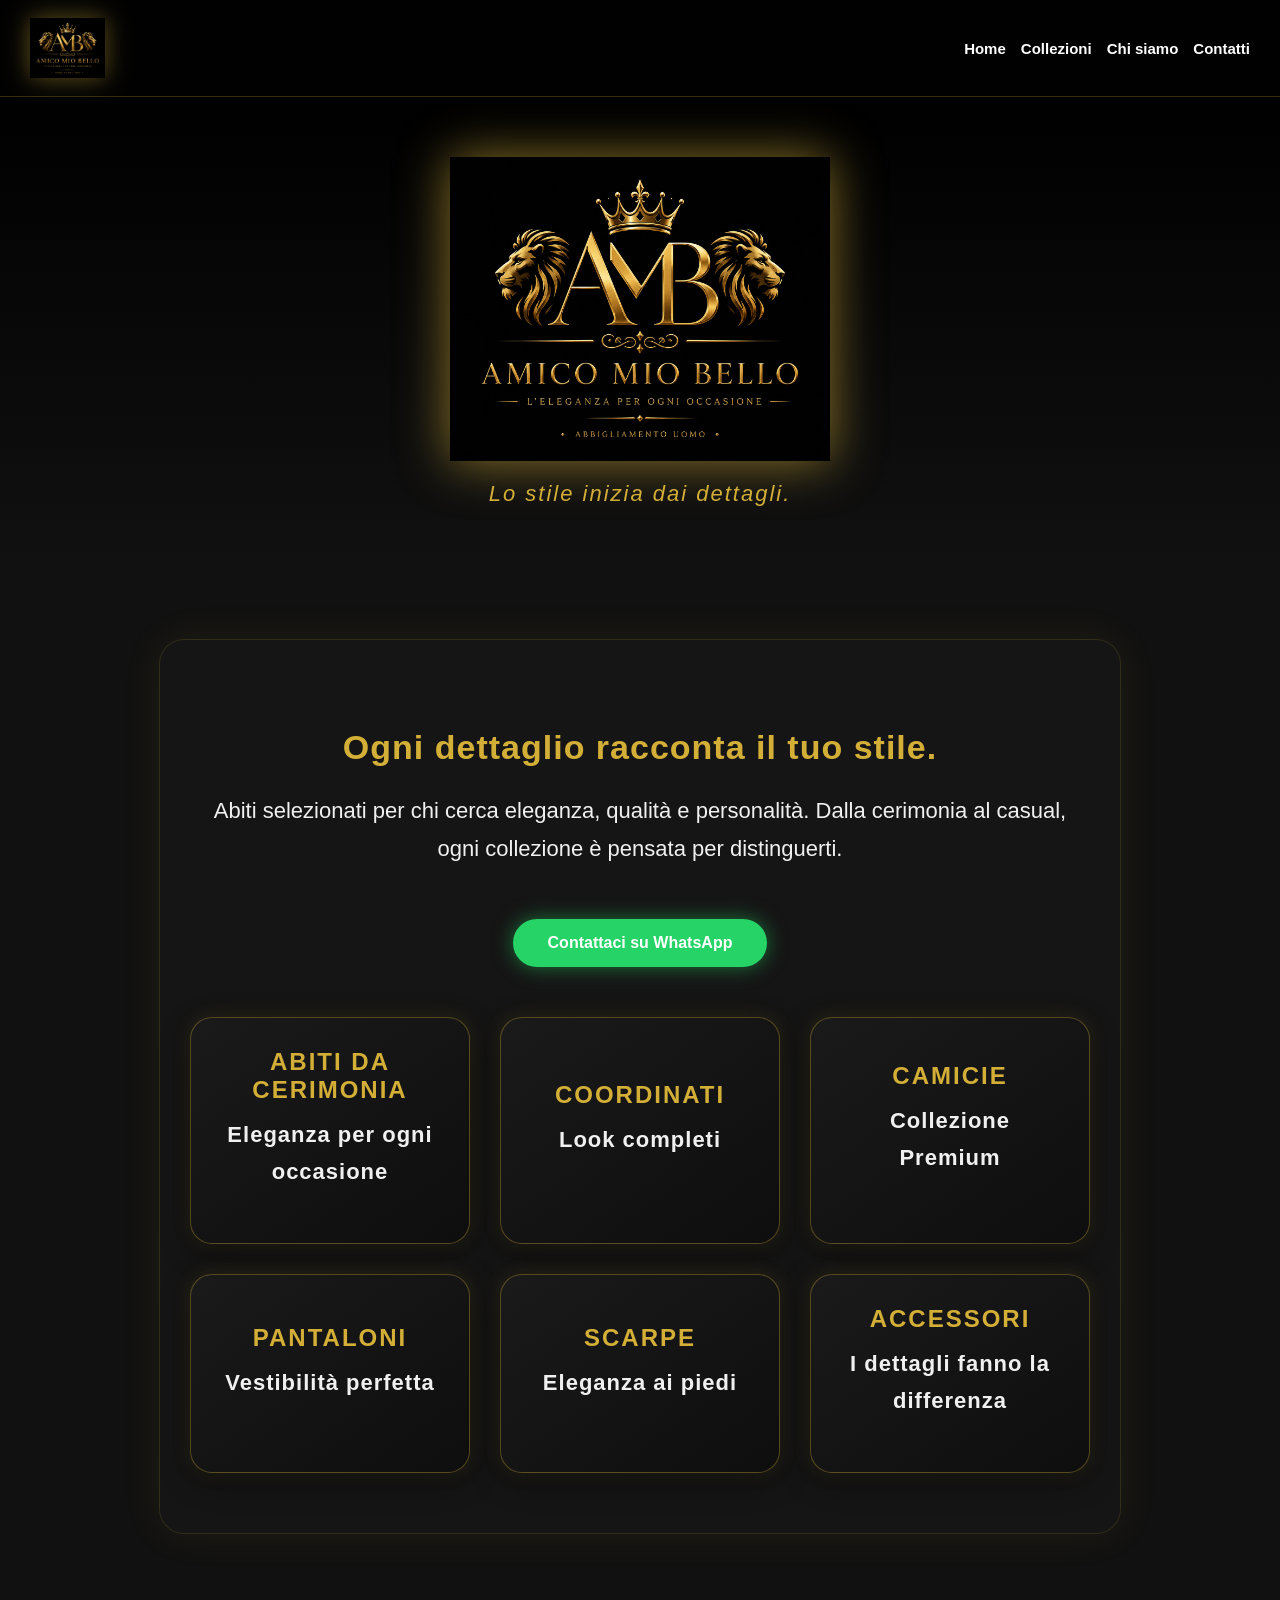
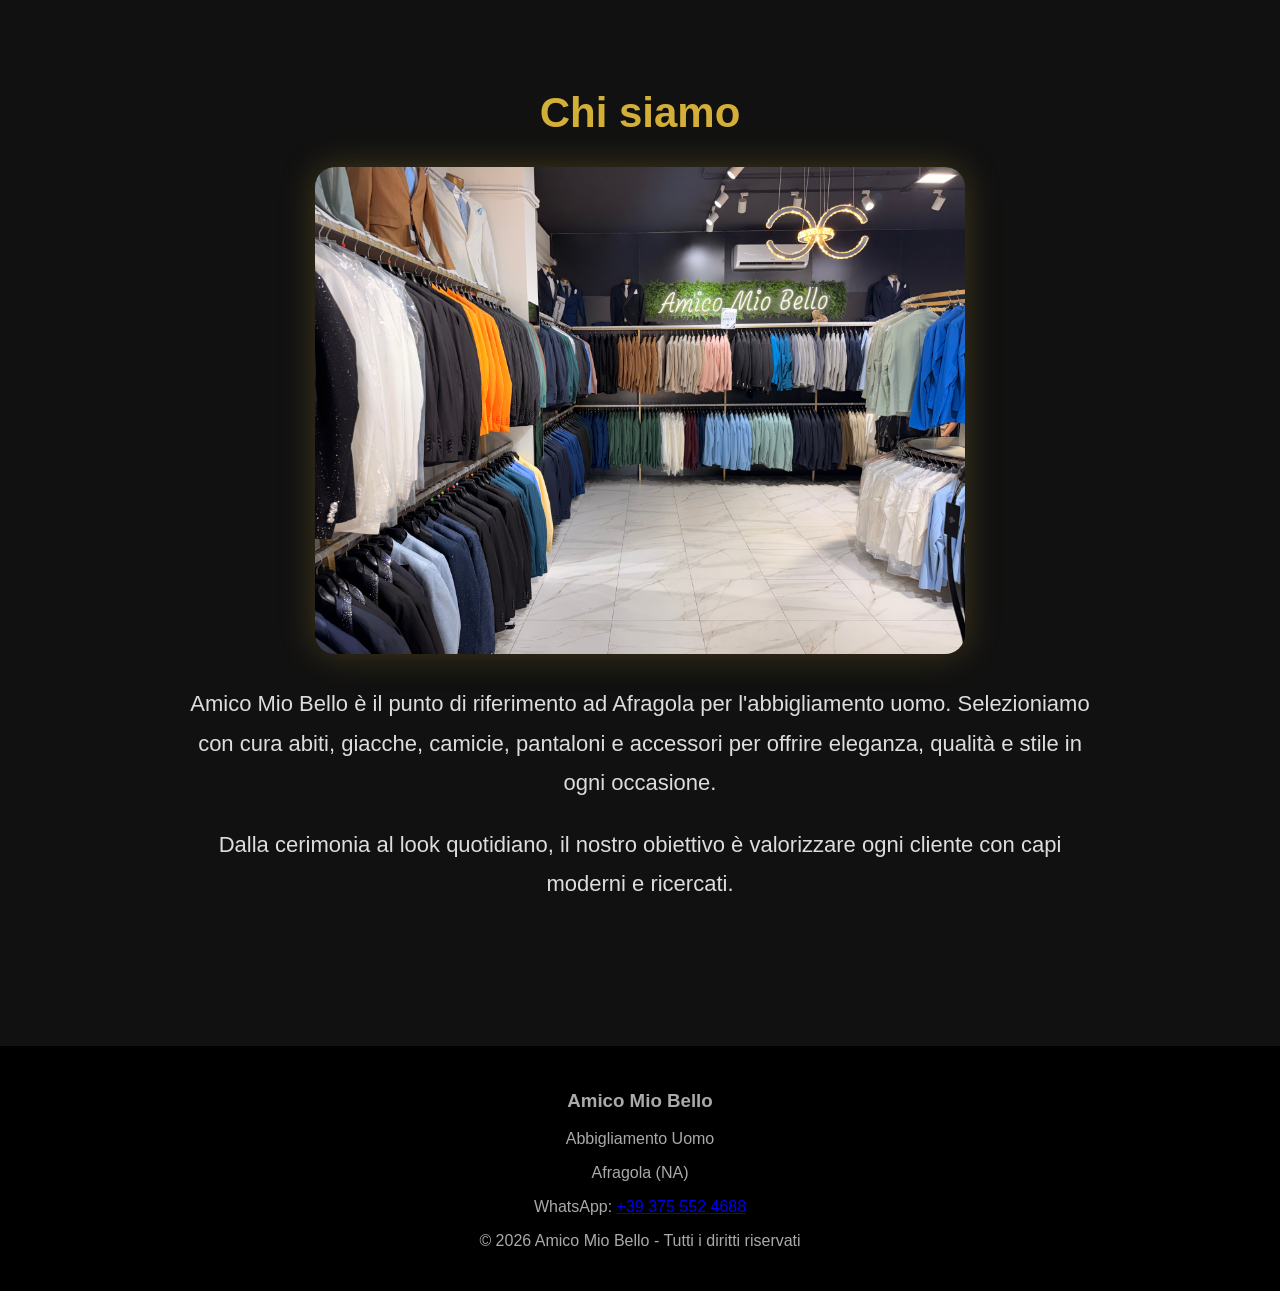
<file: index.html>
<!DOCTYPE html>
<html lang="it">

<head>
<meta charset="UTF-8">
<meta name="viewport" content="width=device-width, initial-scale=1.0">

<title>Amico Mio Bello | Abbigliamento Uomo ad Afragola - Abiti da Cerimonia</title>
<meta name="description" content="Amico Mio Bello è il negozio di abbigliamento uomo ad Afragola. Abiti da cerimonia, completi eleganti, giacche, camicie, pantaloni e accessori.">

<meta name="keywords" content="abbigliamento uomo Afragola, abiti da cerimonia Afragola, completi uomo Napoli, moda uomo">

<meta name="author" content="Amico Mio Bello">

<meta name="robots" content="index, follow">

<meta property="og:title" content="Amico Mio Bello">
<meta property="og:description" content="Moda uomo ad Afragola - Abiti da cerimonia, eleganza e stile.">
<meta property="og:type" content="website">
<link rel="canonical" href="https://amicomiobello.github.io/amicomiobello/">
    
<meta name="google-site-verification" content="rU5QEDh4GgZqlB1x31n1JicQfDYpj7DyCuSbwKamf48" />
<style>

body{
margin:0;
font-family:Arial,Helvetica,sans-serif;
background:#111;
color:white;
}

header{
background:linear-gradient(180deg,#000,#111);
padding:60px 20px 40px;
text-align:center;
}

header img{
width:380px;
max-width:90%;
display:block;
margin:0 auto 20px;
filter:drop-shadow(0 0 25px rgba(212,175,55,.65));
animation:logoEntrance 1.8s ease-out;
transition:transform .4s ease;
}

header img:hover{
transform:scale(1.06);
}

@keyframes logoEntrance{
0%{
opacity:0;
transform:translateY(-40px) scale(.8);
}
60%{
opacity:1;
transform:translateY(8px) scale(1.05);
}
100%{
opacity:1;
transform:translateY(0) scale(1);
}
}

header h1{
margin:15px 0 10px;
font-size:54px;
letter-spacing:4px;
font-weight:800;
animation:logoEntrance 2.2s ease-out;
}

header p{
color:#d4af37;
font-size:20px;
}

.hero{
    max-width:900px;
    margin:70px auto;
    padding:60px 30px;
    text-align:center;
    background:rgba(255,255,255,0.02);
    border:1px solid rgba(212,175,55,.15);
    border-radius:25px;
    box-shadow:0 0 40px rgba(212,175,55,.08);
}
.hero{
max-width:900px;
margin:70px auto;
padding:60px 30px;
text-align:center;
background:rgba(255,255,255,0.02);
border:1px solid rgba(212,175,55,.15);
border-radius:25px;
box-shadow:0 0 40px rgba(212,175,55,.08);

}

.btn{
display:inline-block;
margin-top:30px;
padding:15px 35px;
background:#25D366;
color:white;
text-decoration:none;
border-radius:40px;
font-weight:bold;
box-shadow:0 0 20px rgba(37,211,102,.5);
transition:.3s;
}

.cards{
display:grid;
grid-template-columns:repeat(auto-fit,minmax(240px,1fr));
gap:30px;
margin-top:50px;
max-width:1200px;
margin-left:auto;
margin-right:auto;
}

.card{
display:flex;
justify-content:center;
align-items:center;

min-height:120px;
padding:30px;

background:linear-gradient(145deg,#1a1a1a,#0e0e0e);
border:1px solid rgba(212,175,55,.35);
border-radius:22px;

color:#fff;
font-size:24px;
font-weight:700;
text-decoration:none;
letter-spacing:1px;
text-align:center;

box-shadow:
0 8px 30px rgba(0,0,0,.45),
0 0 18px rgba(212,175,55,.15);

transition:.35s;
cursor:pointer;
}
.card h3{
margin:0;
font-size:24px;
font-weight:700;
letter-spacing:2px;
text-transform:uppercase;
color:#d4af37;
}

.card p{
margin-top:12px;
font-size:16px;
line-height:1.6;
color:#d9d9d9;
}

.card{
flex-direction:column;
}
.card:hover{
transform:translateY(-8px) scale(1.03);
border-color:#d4af37;
color:#d4af37;

box-shadow:
0 15px 40px rgba(0,0,0,.6),
0 0 30px rgba(212,175,55,.45);
}

footer{
background:#000;
padding:25px;
text-align:center;
color:#aaa;
margin-top:50px;
}
.gold-title{
    font-size:58px;
    font-weight:900;
    letter-spacing:8px;
    color:#d4af37;
    text-transform:uppercase;
    text-shadow:
        0 0 8px rgba(212,175,55,.4),
        0 0 18px rgba(212,175,55,.3);
    position:relative;
    display:inline-block;
    animation:goldGlow 3s ease-in-out infinite;
}

.gold-subtitle{
    color:#d4af37;
    font-size:22px;
    letter-spacing:2px;
    margin-top:10px;
    font-style:italic;
}

@keyframes goldGlow{

0%,100%{
text-shadow:
0 0 8px rgba(212,175,55,.35),
0 0 18px rgba(212,175,55,.25);
}

50%{
text-shadow:
0 0 18px rgba(255,215,0,.9),
0 0 35px rgba(255,215,0,.5);
}

}
.gold-drip{
width:220px;
height:14px;
margin:0 auto 18px;
background:
radial-gradient(circle,#d4af37 4px,transparent 5px) 15px 0/60px 14px repeat-x;
animation:dripMove 2.5s ease-in-out infinite;
}

@keyframes dripMove{

0%,100%{
transform:translateY(0);
opacity:.9;
}

50%{
transform:translateY(6px);
opacity:1;
}

}
.hero h2{
    color:#d4af37;
    font-size:34px;
    margin-bottom:25px;
    letter-spacing:1px;
}

.hero p{
    font-size:22px;
    line-height:1.7;
    color:#f0f0f0;
}
.navbar{
position:sticky;
top:0;
z-index:1000;

display:flex;
justify-content:space-between;
align-items:center;

padding:18px 30px;

background:rgba(0,0,0,.92);

backdrop-filter:blur(12px);

border-bottom:1px solid rgba(212,175,55,.25);
}

.logo-nav img{
height:60px;
display:block;
transition:.4s;
filter:drop-shadow(0 0 12px rgba(212,175,55,.45));
}

.logo-nav img:hover{
transform:scale(1.08);
}

.menu{
display:flex;
gap:15px;
align-items:center;
}

.menu a{
color:white;
text-decoration:none;
font-size:15px;
font-weight:600;
white-space:nowrap;
transition:.3s;
}

.menu a:hover{
color:#d4af37;
text-shadow:0 0 12px gold;
}
.about{
    max-width:900px;
    margin:80px auto;
    padding:40px 20px;
    text-align:center;
}

.about h2{
    color:#d4af37;
    font-size:42px;
    margin-bottom:30px;
}

.about img{
    width:100%;
    max-width:650px;
    height:auto;
    display:block;
    margin:0 auto 30px;
    border-radius:20px;
    box-shadow:0 0 35px rgba(212,175,55,.25);
}

.about p{
    color:#ddd;
    font-size:22px;
    line-height:1.8;
}
/* ===== CATALOGO ABITI ===== */

#abiti{
    padding:60px 20px;
    text-align:center;
    background:#111;
}

#abiti h2{
    color:#d4af37;
    font-size:38px;
    margin-bottom:10px;
}

#abiti p{
    color:#ddd;
    margin-bottom:40px;
    font-size:18px;
}

.gallery{
    display:grid;
    grid-template-columns:repeat(auto-fit,minmax(280px,1fr));
    gap:30px;
    max-width:1300px;
    margin:auto;
}

.item{
    background:#1b1b1b;
    border-radius:20px;
    overflow:hidden;
    box-shadow:0 0 20px rgba(212,175,55,.15);
    transition:.3s;
}

.item:hover{
    transform:translateY(-8px);
    box-shadow:0 0 35px rgba(212,175,55,.45);
}

.item img{
    width:100%;
    height:420px;
    object-fit:cover;
    display:block;
}

.item .btn{
    display:block;
    margin:20px;
    padding:15px;
    border-radius:12px;
    background:#25D366;
    color:white;
    text-decoration:none;
    font-weight:bold;
    transition:.3s;
}

.item .btn:hover{
    background:#1ebe5d;
}
.sizes{
    margin:15px 0;
    padding:12px;
    border:1px solid rgba(212,175,55,.25);
    border-radius:12px;
    color:#fff;
    background:#1a1a1a;
    font-size:17px;
    line-height:1.8;
}

.note{
    color:#d4af37;
    font-size:15px;
    font-style:italic;
    margin:10px 20px 20px;
}
</style>
<script type="application/ld+json">
{
  "@context":"https://schema.org",
  "@type":"ClothingStore",
  "name":"Amico Mio Bello",
  "image":"https://amicomiobello.github.io/amicomiobello/0FABD15D-72E4-4ED8-8CBF-34B293FEB72E.png",
  "telephone":"+393755524688",
  "url":"https://amicomiobello.github.io/amicomiobello/",
  "address":{
    "@type":"PostalAddress",
    "addressLocality":"Afragola",
    "addressRegion":"NA",
    "addressCountry":"IT"
  }
}
</script>
</head>

<body>

<nav class="navbar">
    <div class="logo-nav">
    <img src="0FABD15D-72E4-4ED8-8CBF-34B293FEB72E.png" alt="AMB">
</div>

    <div class="menu">
        <a href="#">Home</a>
        <a href="#collezioni">Collezioni</a>
        <a href="#chi">Chi siamo</a>
        <a href="#contatti">Contatti</a>
    </div>
</nav>

<header>

<img src="0FABD15D-72E4-4ED8-8CBF-34B293FEB72E.png" alt="AMB">

<p class="gold-subtitle">Lo stile inizia dai dettagli.</p>

</header>

<div class="hero">

<h2>Ogni dettaglio racconta il tuo stile.</h2>

<p>
Abiti selezionati per chi cerca eleganza, qualità e personalità.
Dalla cerimonia al casual, ogni collezione è pensata per distinguerti.
</p>

<a class="btn" href="https://wa.me/393755524688">
Contattaci su WhatsApp
</a>

<div class="cards">

<a href="abiti-cerimoniali.html" class="card">
    <h3>ABITI DA CERIMONIA</h3>
    <p>Eleganza per ogni occasione</p>
</a>

<a href="#" class="card">
    <h3>COORDINATI</h3>
    <p>Look completi</p>
</a>

<a href="#" class="card">
    <h3>CAMICIE</h3>
    <p>Collezione Premium</p>
</a>

<a href="#" class="card">
    <h3>PANTALONI</h3>
    <p>Vestibilità perfetta</p>
</a>

<a href="#" class="card">
    <h3>SCARPE</h3>
    <p>Eleganza ai piedi</p>
</a>

<a href="#" class="card">
    <h3>ACCESSORI</h3>
    <p>I dettagli fanno la differenza</p>
</a>

</div>

</div>

<section id="chi" class="about">

<h2>Chi siamo</h2>

<img src="IMG_2862.jpeg" alt="Negozio Amico Mio Bello">

<p>
Amico Mio Bello è il punto di riferimento ad Afragola per l'abbigliamento uomo.
Selezioniamo con cura abiti, giacche, camicie, pantaloni e accessori per offrire eleganza, qualità e stile in ogni occasione.
</p>

<p>
Dalla cerimonia al look quotidiano, il nostro obiettivo è valorizzare ogni cliente con capi moderni e ricercati.
</p>

</section>
<footer id="contatti">

<h3>Amico Mio Bello</h3>

<p>Abbigliamento Uomo</p>

<p>Afragola (NA)</p>

<p>WhatsApp: <a href="https://wa.me/393755524688">+39 375 552 4688</a></p>

<p>© 2026 Amico Mio Bello - Tutti i diritti riservati</p>

</footer>

</body>

</html>
</file>
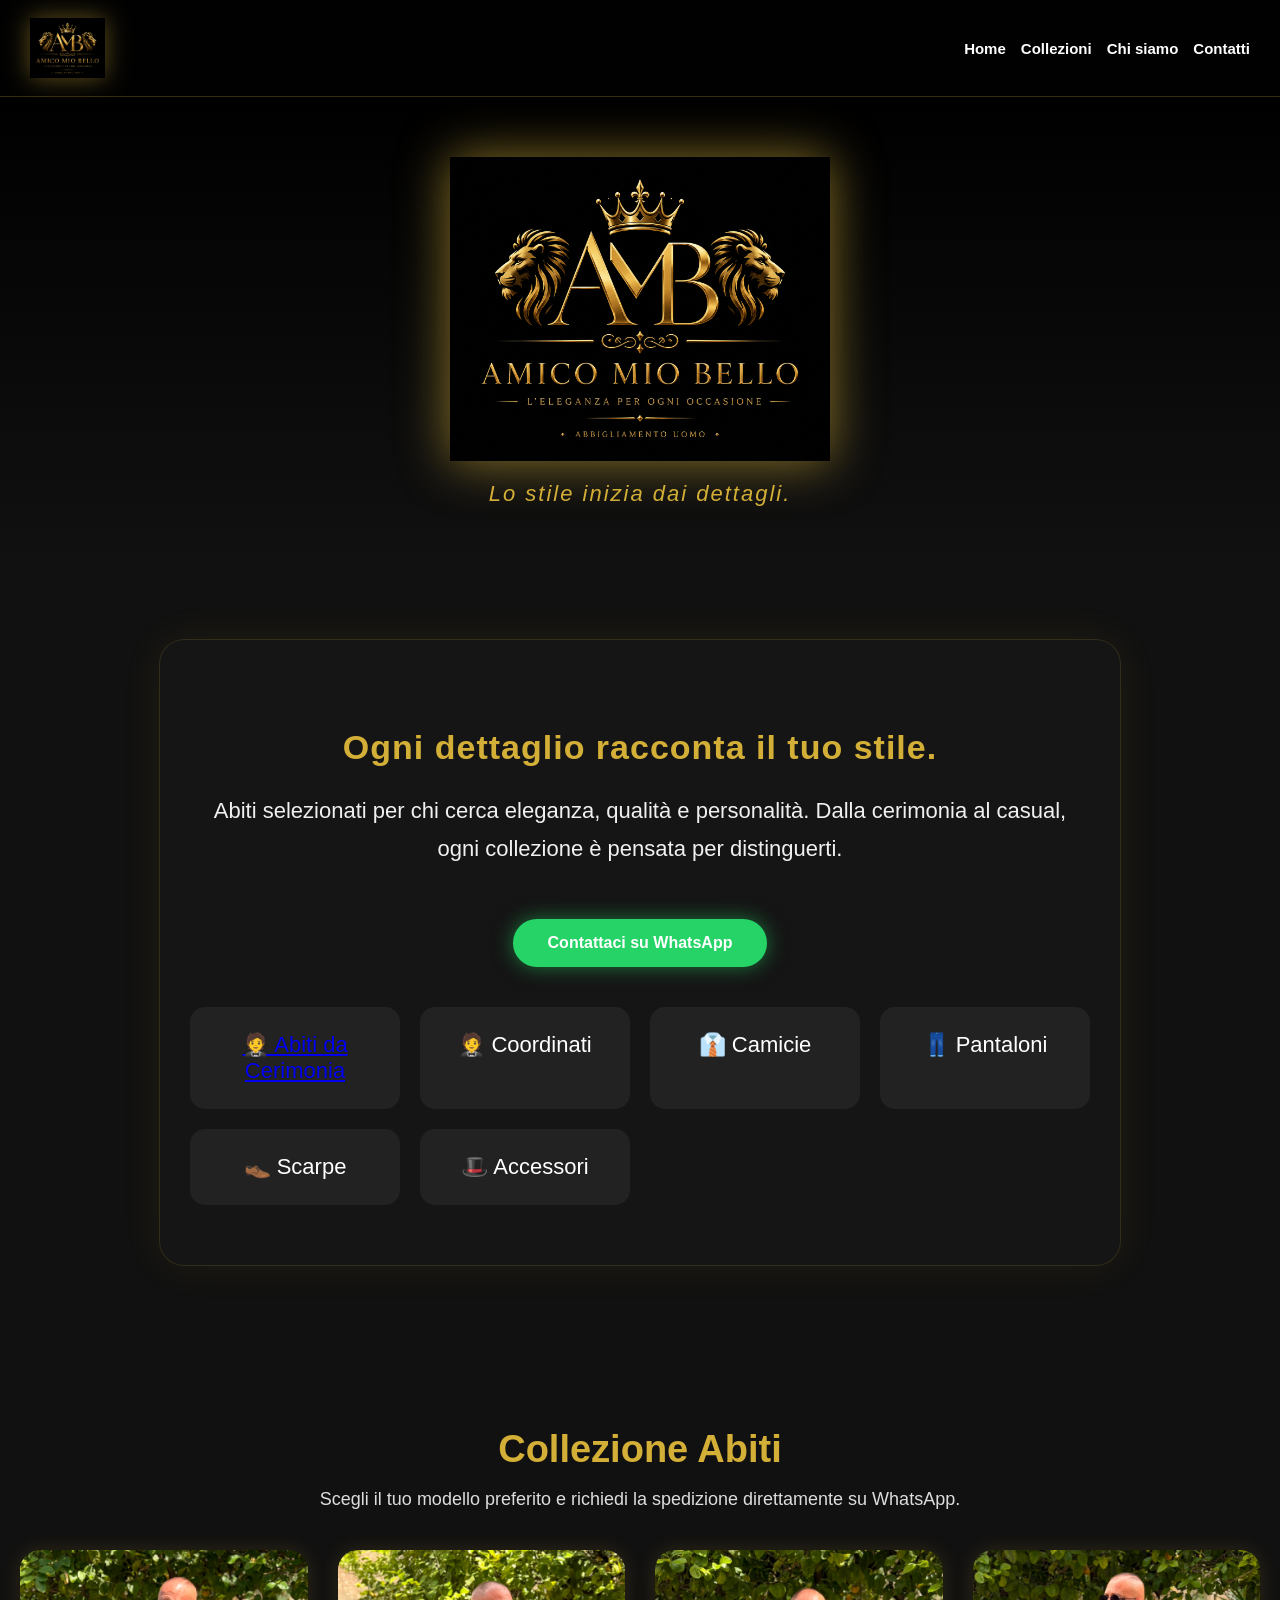
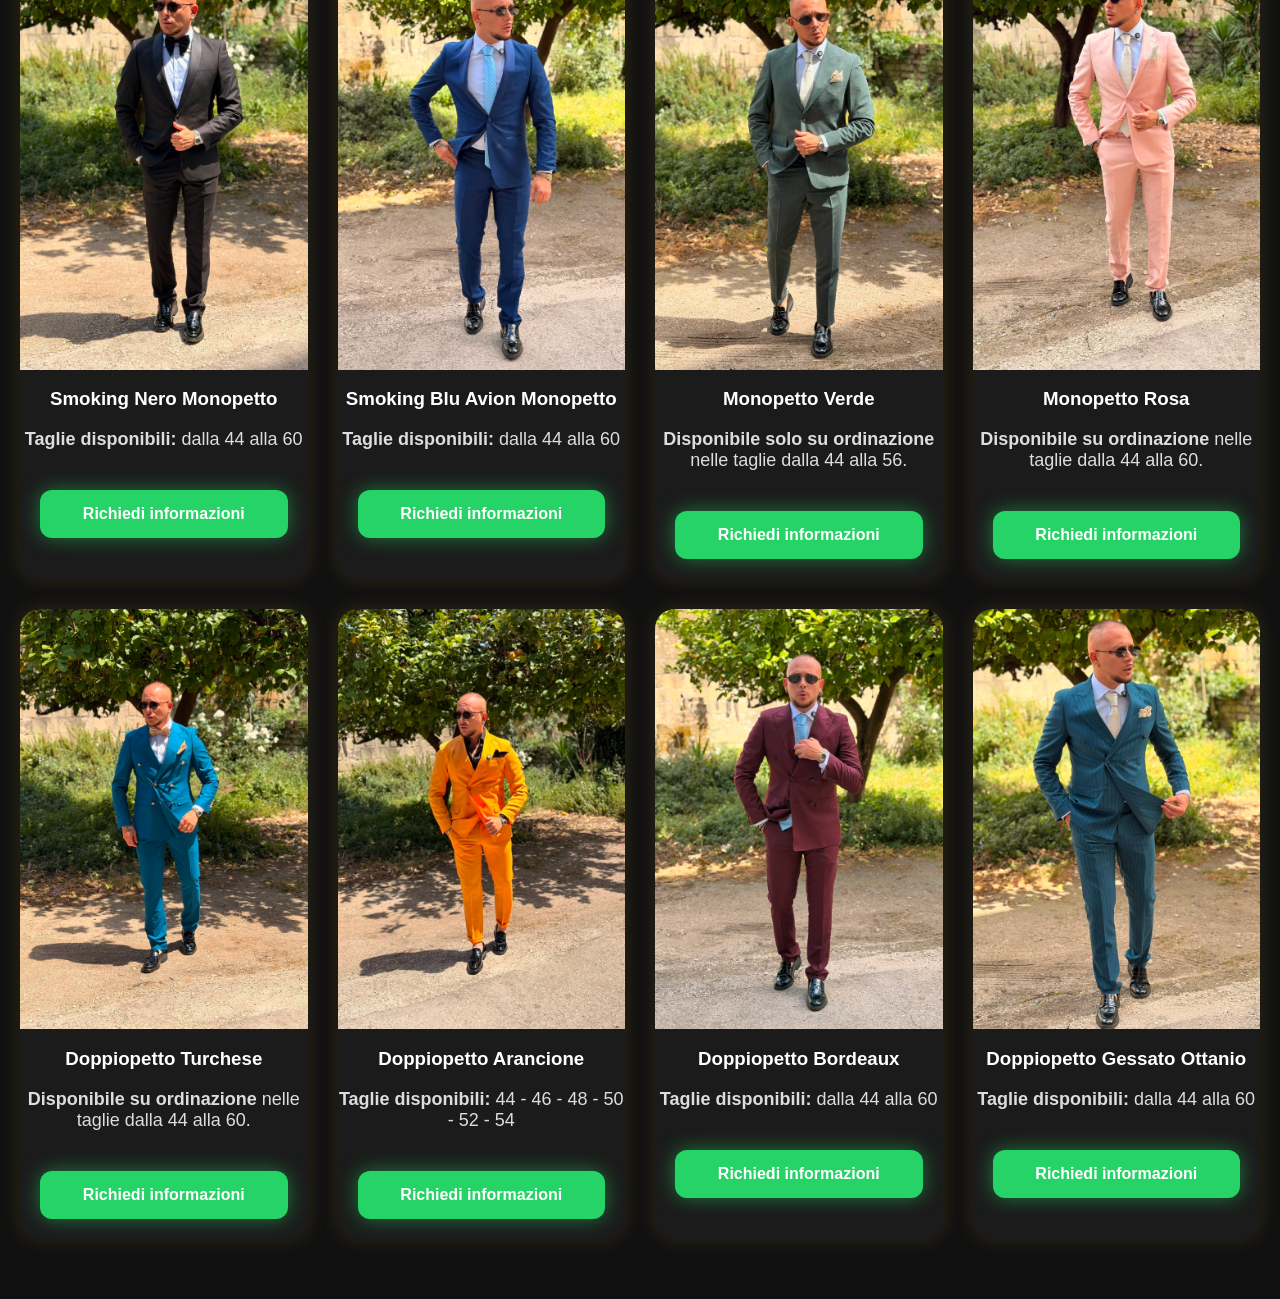
<file: abiti-cerimoniali.html>
<!DOCTYPE html>
<html lang="it">

<head>
<meta charset="UTF-8">
<meta name="viewport" content="width=device-width, initial-scale=1.0">

<title>Amico Mio Bello</title>

<style>

body{
margin:0;
font-family:Arial,Helvetica,sans-serif;
background:#111;
color:white;
}

header{
background:linear-gradient(180deg,#000,#111);
padding:60px 20px 40px;
text-align:center;
}

header img{
width:380px;
max-width:90%;
display:block;
margin:0 auto 20px;
filter:drop-shadow(0 0 25px rgba(212,175,55,.65));
animation:logoEntrance 1.8s ease-out;
transition:transform .4s ease;
}

header img:hover{
transform:scale(1.06);
}

@keyframes logoEntrance{
0%{
opacity:0;
transform:translateY(-40px) scale(.8);
}
60%{
opacity:1;
transform:translateY(8px) scale(1.05);
}
100%{
opacity:1;
transform:translateY(0) scale(1);
}
}

header h1{
margin:15px 0 10px;
font-size:54px;
letter-spacing:4px;
font-weight:800;
animation:logoEntrance 2.2s ease-out;
}

header p{
color:#d4af37;
font-size:20px;
}

.hero{
    max-width:900px;
    margin:70px auto;
    padding:60px 30px;
    text-align:center;
    background:rgba(255,255,255,0.02);
    border:1px solid rgba(212,175,55,.15);
    border-radius:25px;
    box-shadow:0 0 40px rgba(212,175,55,.08);
}
.hero{
max-width:900px;
margin:70px auto;
padding:60px 30px;
text-align:center;
background:rgba(255,255,255,0.02);
border:1px solid rgba(212,175,55,.15);
border-radius:25px;
box-shadow:0 0 40px rgba(212,175,55,.08);

}

.btn{
display:inline-block;
margin-top:30px;
padding:15px 35px;
background:#25D366;
color:white;
text-decoration:none;
border-radius:40px;
font-weight:bold;
box-shadow:0 0 20px rgba(37,211,102,.5);
transition:.3s;
}

.cards{
display:grid;
grid-template-columns:repeat(auto-fit,minmax(180px,1fr));
gap:20px;
margin-top:40px;
}

.card{
background:#222;
padding:25px;
border-radius:15px;
font-size:22px;
}

footer{
background:#000;
padding:25px;
text-align:center;
color:#aaa;
margin-top:50px;
}
.gold-title{
    font-size:58px;
    font-weight:900;
    letter-spacing:8px;
    color:#d4af37;
    text-transform:uppercase;
    text-shadow:
        0 0 8px rgba(212,175,55,.4),
        0 0 18px rgba(212,175,55,.3);
    position:relative;
    display:inline-block;
    animation:goldGlow 3s ease-in-out infinite;
}

.gold-subtitle{
    color:#d4af37;
    font-size:22px;
    letter-spacing:2px;
    margin-top:10px;
    font-style:italic;
}

@keyframes goldGlow{

0%,100%{
text-shadow:
0 0 8px rgba(212,175,55,.35),
0 0 18px rgba(212,175,55,.25);
}

50%{
text-shadow:
0 0 18px rgba(255,215,0,.9),
0 0 35px rgba(255,215,0,.5);
}

}
.gold-drip{
width:220px;
height:14px;
margin:0 auto 18px;
background:
radial-gradient(circle,#d4af37 4px,transparent 5px) 15px 0/60px 14px repeat-x;
animation:dripMove 2.5s ease-in-out infinite;
}

@keyframes dripMove{

0%,100%{
transform:translateY(0);
opacity:.9;
}

50%{
transform:translateY(6px);
opacity:1;
}

}
.hero h2{
    color:#d4af37;
    font-size:34px;
    margin-bottom:25px;
    letter-spacing:1px;
}

.hero p{
    font-size:22px;
    line-height:1.7;
    color:#f0f0f0;
}
.navbar{
position:sticky;
top:0;
z-index:1000;

display:flex;
justify-content:space-between;
align-items:center;

padding:18px 30px;

background:rgba(0,0,0,.92);

backdrop-filter:blur(12px);

border-bottom:1px solid rgba(212,175,55,.25);
}

.logo-nav img{
height:60px;
display:block;
transition:.4s;
filter:drop-shadow(0 0 12px rgba(212,175,55,.45));
}

.logo-nav img:hover{
transform:scale(1.08);
}

.menu{
display:flex;
gap:15px;
align-items:center;
}

.menu a{
color:white;
text-decoration:none;
font-size:15px;
font-weight:600;
white-space:nowrap;
transition:.3s;
}

.menu a:hover{
color:#d4af37;
text-shadow:0 0 12px gold;
}
.about{
    max-width:900px;
    margin:80px auto;
    padding:40px 20px;
    text-align:center;
}

.about h2{
    color:#d4af37;
    font-size:42px;
    margin-bottom:30px;
}

.about img{
    width:100%;
    max-width:650px;
    height:auto;
    display:block;
    margin:0 auto 30px;
    border-radius:20px;
    box-shadow:0 0 35px rgba(212,175,55,.25);
}

.about p{
    color:#ddd;
    font-size:22px;
    line-height:1.8;
}
/* ===== CATALOGO ABITI ===== */

#abiti{
    padding:60px 20px;
    text-align:center;
    background:#111;
}

#abiti h2{
    color:#d4af37;
    font-size:38px;
    margin-bottom:10px;
}

#abiti p{
    color:#ddd;
    margin-bottom:40px;
    font-size:18px;
}

.gallery{
    display:grid;
    grid-template-columns:repeat(auto-fit,minmax(280px,1fr));
    gap:30px;
    max-width:1300px;
    margin:auto;
}

.item{
    background:#1b1b1b;
    border-radius:20px;
    overflow:hidden;
    box-shadow:0 0 20px rgba(212,175,55,.15);
    transition:.3s;
}

.item:hover{
    transform:translateY(-8px);
    box-shadow:0 0 35px rgba(212,175,55,.45);
}

.item img{
    width:100%;
    height:420px;
    object-fit:cover;
    display:block;
}

.item .btn{
    display:block;
    margin:20px;
    padding:15px;
    border-radius:12px;
    background:#25D366;
    color:white;
    text-decoration:none;
    font-weight:bold;
    transition:.3s;
}

.item .btn:hover{
    background:#1ebe5d;
}
.sizes{
    margin:15px 0;
    padding:12px;
    border:1px solid rgba(212,175,55,.25);
    border-radius:12px;
    color:#fff;
    background:#1a1a1a;
    font-size:17px;
    line-height:1.8;
}

.note{
    color:#d4af37;
    font-size:15px;
    font-style:italic;
    margin:10px 20px 20px;
}
</style>

</head>

<body>

<nav class="navbar">
    <div class="logo-nav">
    <img src="0FABD15D-72E4-4ED8-8CBF-34B293FEB72E.png" alt="AMB">
</div>

    <div class="menu">
        <a href="#">Home</a>
        <a href="#collezioni">Collezioni</a>
        <a href="#chi">Chi siamo</a>
        <a href="#contatti">Contatti</a>
    </div>
</nav>

<header>

<img src="0FABD15D-72E4-4ED8-8CBF-34B293FEB72E.png" alt="AMB">

<p class="gold-subtitle">Lo stile inizia dai dettagli.</p>

</header>

<div class="hero">

<h2>Ogni dettaglio racconta il tuo stile.</h2>

<p>
Abiti selezionati per chi cerca eleganza, qualità e personalità.
Dalla cerimonia al casual, ogni collezione è pensata per distinguerti.
</p>

<a class="btn" href="https://wa.me/393755524688">
Contattaci su WhatsApp
</a>

<div class="cards">

<a href="abiti-cerimoniali.html" class="card">
    🤵 Abiti da Cerimonia
</a>

<div class="card">🤵 Coordinati</div>

<div class="card">👔 Camicie</div>

<div class="card">👖 Pantaloni</div>

<div class="card">👞 Scarpe</div>

<div class="card">🎩 Accessori</div>

</div>

</div>
<section id="abiti">

<h2>Collezione Abiti</h2>

<p>Scegli il tuo modello preferito e richiedi la spedizione direttamente su WhatsApp.</p>

<div class="gallery">

<div class="item">
   <img src="Smoking-nero.jpg.JPG" alt="Smoking Nero Monopetto">

    <h3>Smoking Nero Monopetto</h3>

    <p><strong>Taglie disponibili:</strong> dalla 44 alla 60</p>

    <a class="btn" href="https://wa.me/393755524688?text=Ciao%20Amico%20Mio%20Bello,%20vorrei%20ricevere%20informazioni%20sullo%20Smoking%20Nero%20Monopetto">
        Richiedi informazioni
    </a>
</div>

<div class="item">
    <img src="Smoking-blu-Avion.jpg.JPG" alt="Smoking Blu Avion Monopetto">

    <h3>Smoking Blu Avion Monopetto</h3>

    <p><strong>Taglie disponibili:</strong> dalla 44 alla 60</p>

    <a class="btn" href="https://wa.me/393755524688?text=Ciao%20Amico%20Mio%20Bello,%20vorrei%20ricevere%20informazioni%20sullo%20Smoking%20Blu%20Avion%20Monopetto">
        Richiedi informazioni
    </a>
</div>

<div class="item">
    <img src="Monopetto-verde.jpg.JPG" alt="Monopetto Verde">

    <h3>Monopetto Verde</h3>

    <p><strong>Disponibile solo su ordinazione</strong> nelle taglie dalla 44 alla 56.</p>

    <a class="btn" href="https://wa.me/393755524688?text=Ciao%20Amico%20Mio%20Bello,%20vorrei%20ricevere%20informazioni%20sul%20Monopetto%20Verde">
        Richiedi informazioni
    </a>
</div>

<div class="item">
    <img src="Monopetto-rosa.jpg.JPG" alt="Monopetto Rosa">

    <h3>Monopetto Rosa</h3>

    <p><strong>Disponibile su ordinazione</strong> nelle taglie dalla 44 alla 60.</p>

    <a class="btn" href="https://wa.me/393755524688?text=Ciao%20Amico%20Mio%20Bello,%20vorrei%20ricevere%20informazioni%20sul%20Monopetto%20Rosa">
        Richiedi informazioni
    </a>
</div>

<div class="item">
    <img src="Doppio-petto-turchese.jpg.JPG" alt="Doppiopetto Turchese">

    <h3>Doppiopetto Turchese</h3>

    <p><strong>Disponibile su ordinazione</strong> nelle taglie dalla 44 alla 60.</p>

    <a class="btn" href="https://wa.me/393755524688?text=Ciao%20Amico%20Mio%20Bello,%20vorrei%20ricevere%20informazioni%20sul%20Doppiopetto%20Turchese">
        Richiedi informazioni
    </a>
</div>

<div class="item">
    <img src="Doppio-petto-arancione.jpg.JPG" alt="Abito doppiopetto arancione">

    <h3>Doppiopetto Arancione</h3>

    <p><strong>Taglie disponibili:</strong> 44 - 46 - 48 - 50 - 52 - 54</p>

    <a class="btn" href="https://wa.me/393755524688?text=Ciao%20Amico%20Mio%20Bello,%20vorrei%20ricevere%20informazioni%20sull'abito%20Doppiopetto%20Arancione">
        Richiedi informazioni
    </a>
</div>

<div class="item">
    <img src="Doppio-petto-bordeaux.jpg.JPG" alt="Abito doppiopetto bordeaux">

    <h3>Doppiopetto Bordeaux</h3>

    <p><strong>Taglie disponibili:</strong> dalla 44 alla 60</p>

    <a class="btn" href="https://wa.me/393755524688?text=Ciao%20Amico%20Mio%20Bello,%20vorrei%20ricevere%20informazioni%20sull'abito%20Doppiopetto%20Bordeaux">
        Richiedi informazioni
    </a>
</div>

<div class="item">
    <img src="Doppio-petto-gessato-ottanio.jpg.JPG" alt="Doppiopetto Gessato Ottanio">

    <h3>Doppiopetto Gessato Ottanio</h3>

    <p><strong>Taglie disponibili:</strong> dalla 44 alla 60</p>

    <a class="btn" href="https://wa.me/393755524688?text=Ciao%20Amico%20Mio%20Bello,%20vorrei%20ricevere%20informazioni%20sul%20Doppiopetto%20Gessato%20Ottanio">
        Richiedi informazioni
    </a>
</div>

</div>

</section>

</body>
</html>
</file>
